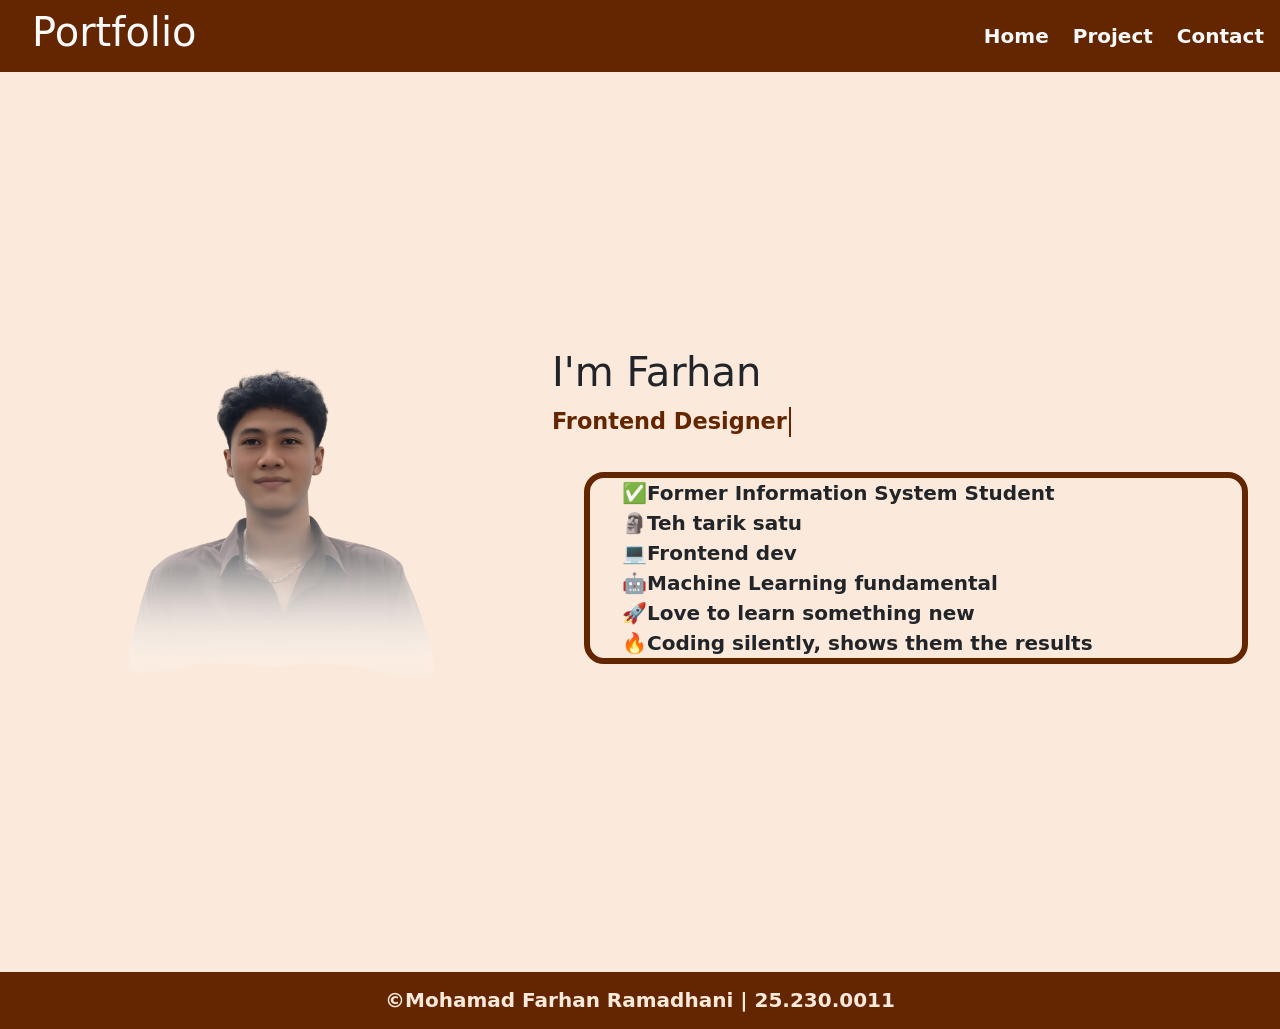
<file: index.html>
<!DOCTYPE html>
<html lang="en">
<head>
    <meta charset="UTF-8">
    <meta name="viewport" content="width=device-width, initial-scale=1.0">
    <link href="https://cdn.jsdelivr.net/npm/bootstrap@5.3.8/dist/css/bootstrap.min.css" rel="stylesheet" integrity="sha384-sRIl4kxILFvY47J16cr9ZwB07vP4J8+LH7qKQnuqkuIAvNWLzeN8tE5YBujZqJLB" crossorigin="anonymous">
    <link rel="stylesheet" href="assets/styling/style.css">
    <link rel="stylesheet" href="assets/layout/grid.css">
    <link rel="stylesheet" href="assets/layout/mobile.css">
    <link rel="icon" href="assets/img/logo.webp">
    <title>Farhan's Portfolio</title>
</head>
<body>
    <header >
            <nav class="sticky-top">
                <h1 class="ps-3 text-light">Portfolio</h1>

                <div class="menu-button" onclick="toggleMenu()">
                    <i class="bi bi-list"></i>
                </div>

                <ul class="list-unstyled" id="menuList">
                    <li><a class="text-light text-decoration-none" href="index.html">Home</a></li>
                    <li><a class="text-light text-decoration-none" href="project.html">Project</a></li>
                    <li><a class="text-light text-decoration-none" href="contact.html">Contact</a></li>
                </ul>
            </nav>
    </header>

    <main class="profile-card">
        <section class="intro">
            <img src="assets/img/ChatGPT Image Jun 16, 2026, 12_41_23 PM.tuxpi-Photoroom.png" alt="">
            <div class="bio">
                <h1>I'm Farhan</h1>
                <div class="machine">
                    <span class="line" id="line"></span><span class="cursor">&nbsp;</span>
                </div>
                <ul>
                    <li>✅Former Information System Student</li>
                    <li>🗿Teh tarik satu</li>
                    <li>💻Frontend dev</li>
                    <li>🤖Machine Learning fundamental</li>
                    <li>🚀Love to learn something new</li>
                    <li>🔥Coding silently, shows them the results</li>
                </ul>
            </div>
        </section>
    </main>



    <footer>
        &copy;Mohamad Farhan Ramadhani | 25.230.0011
    </footer>

    <script src="https://cdn.jsdelivr.net/npm/bootstrap@5.3.8/dist/js/bootstrap.bundle.min.js" integrity="sha384-FKyoEForCGlyvwx9Hj09JcYn3nv7wiPVlz7YYwJrWVcXK/BmnVDxM+D2scQbITxI" crossorigin="anonymous"></script>
    <script src="assets/js/index.js"></script>
</body>
</html>
</file>
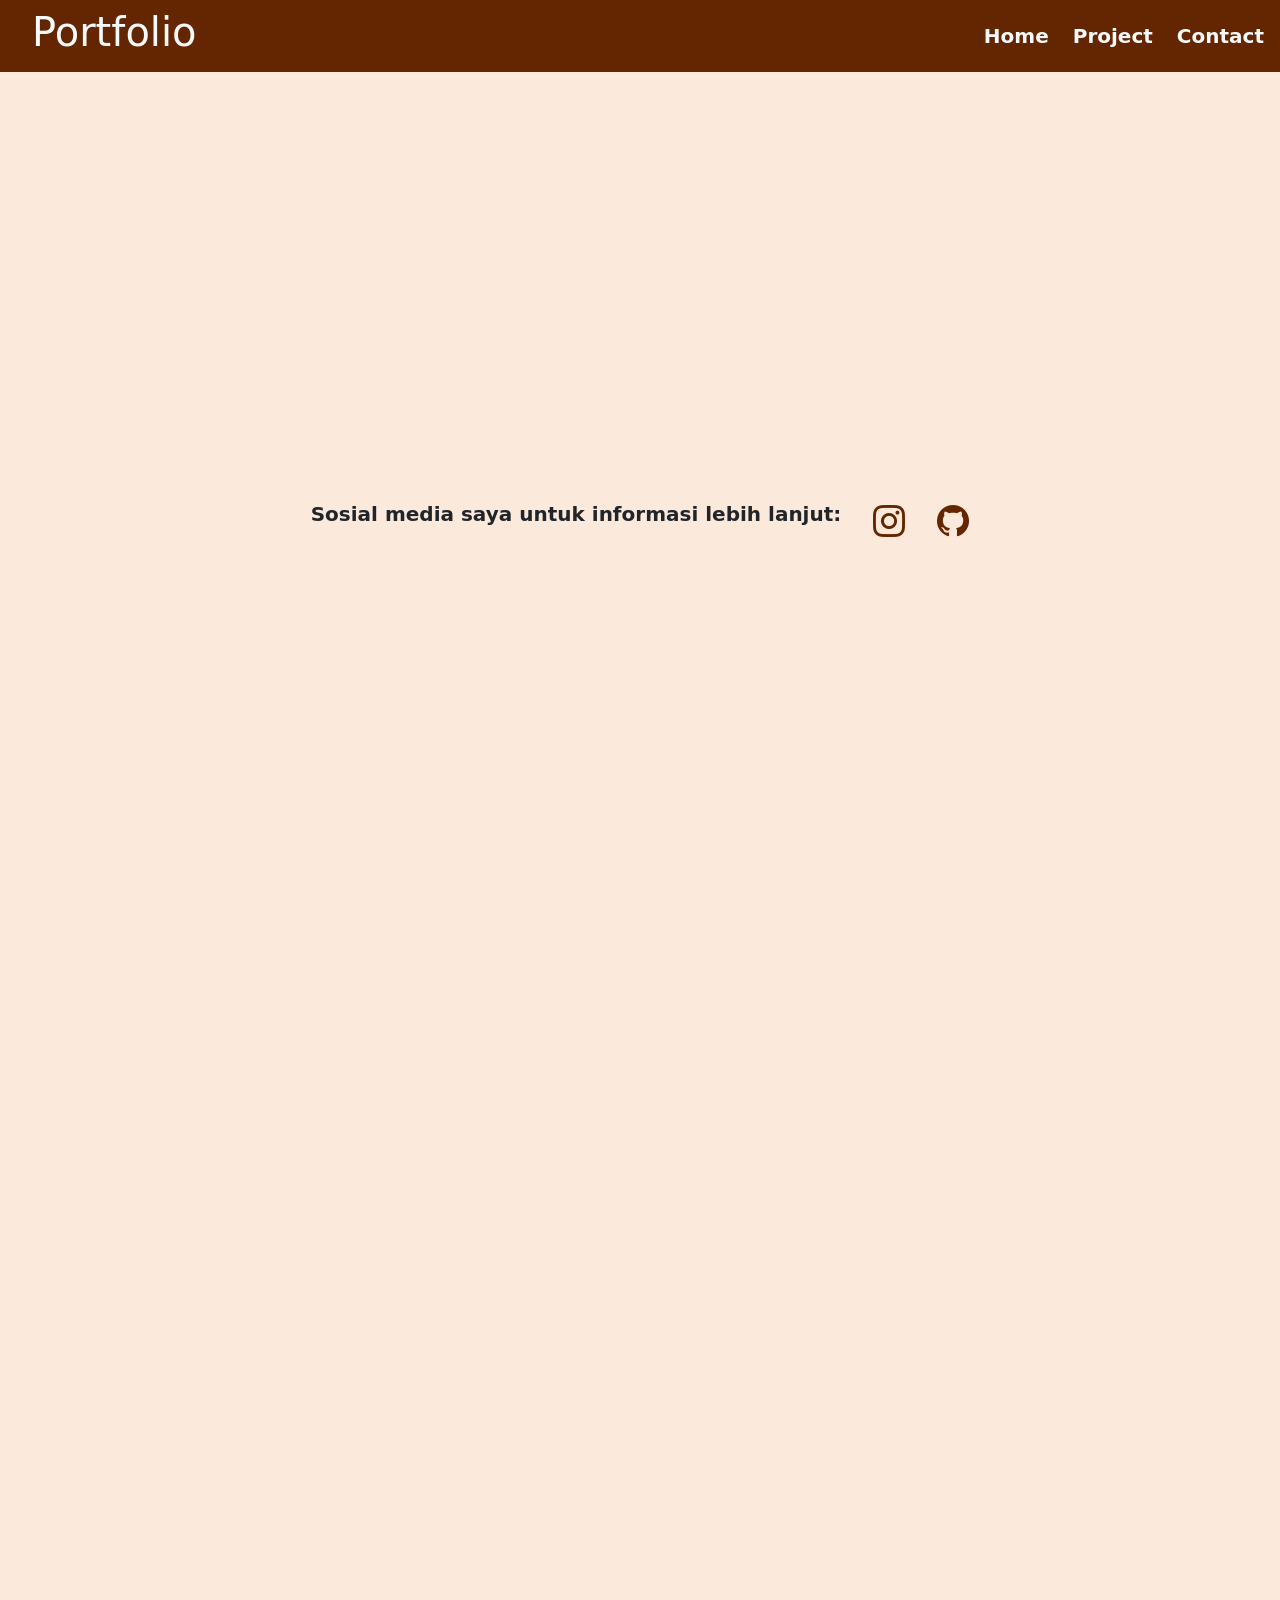
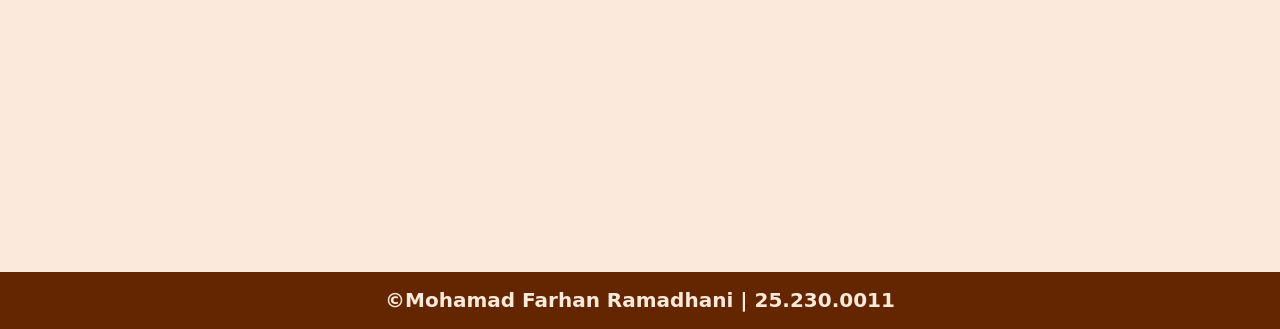
<file: contact.html>
<!DOCTYPE html>
<html lang="en">
<head>
    <meta charset="UTF-8">
    <meta name="viewport" content="width=device-width, initial-scale=1.0">
    <link href="https://cdn.jsdelivr.net/npm/bootstrap@5.3.8/dist/css/bootstrap.min.css" rel="stylesheet" integrity="sha384-sRIl4kxILFvY47J16cr9ZwB07vP4J8+LH7qKQnuqkuIAvNWLzeN8tE5YBujZqJLB" crossorigin="anonymous">
    <link rel="stylesheet" href="assets/styling/style.css">
    <link rel="stylesheet" href="assets/layout/grid.css">
    <link rel="stylesheet" href="assets/layout/mobile.css">
    <link rel="icon" href="assets/img/logo.webp">
    <title>Farhan's Portfolio</title>
</head>
<body>
    <header >
            <nav class="sticky-top">
                <h1 class="ps-3 text-light">Portfolio</h1>

                <div class="menu-button" onclick="toggleMenu()">
                    <i class="bi bi-list"></i>
                </div>

                <ul class="list-unstyled" id="menuList">
                    <li><a class="text-light text-decoration-none" href="index.html">Home</a></li>
                    <li><a class="text-light text-decoration-none" href="project.html">Project</a></li>
                    <li><a class="text-light text-decoration-none" href="contact.html">Contact</a></li>
                </ul>
            </nav>

            <main class="contact">
                <p>Sosial media saya untuk informasi lebih lanjut:</p>
                <a href="https://www.instagram.com/m.farhanra/" target="_blank" title="akun instagram"><i class="bi bi-instagram"></i></a>
                <a href="https://github.com/farhanrama95" target="_blank" title="akun github"><i class="bi bi-github"></i></a>
            </main>
    </header>

    <main>

    </main>



    <footer>
        &copy;Mohamad Farhan Ramadhani | 25.230.0011
    </footer>

    <script src="https://cdn.jsdelivr.net/npm/bootstrap@5.3.8/dist/js/bootstrap.bundle.min.js" integrity="sha384-FKyoEForCGlyvwx9Hj09JcYn3nv7wiPVlz7YYwJrWVcXK/BmnVDxM+D2scQbITxI" crossorigin="anonymous"></script>
    <script src="assets/js/index.js"></script>
</body>
</html>
</file>
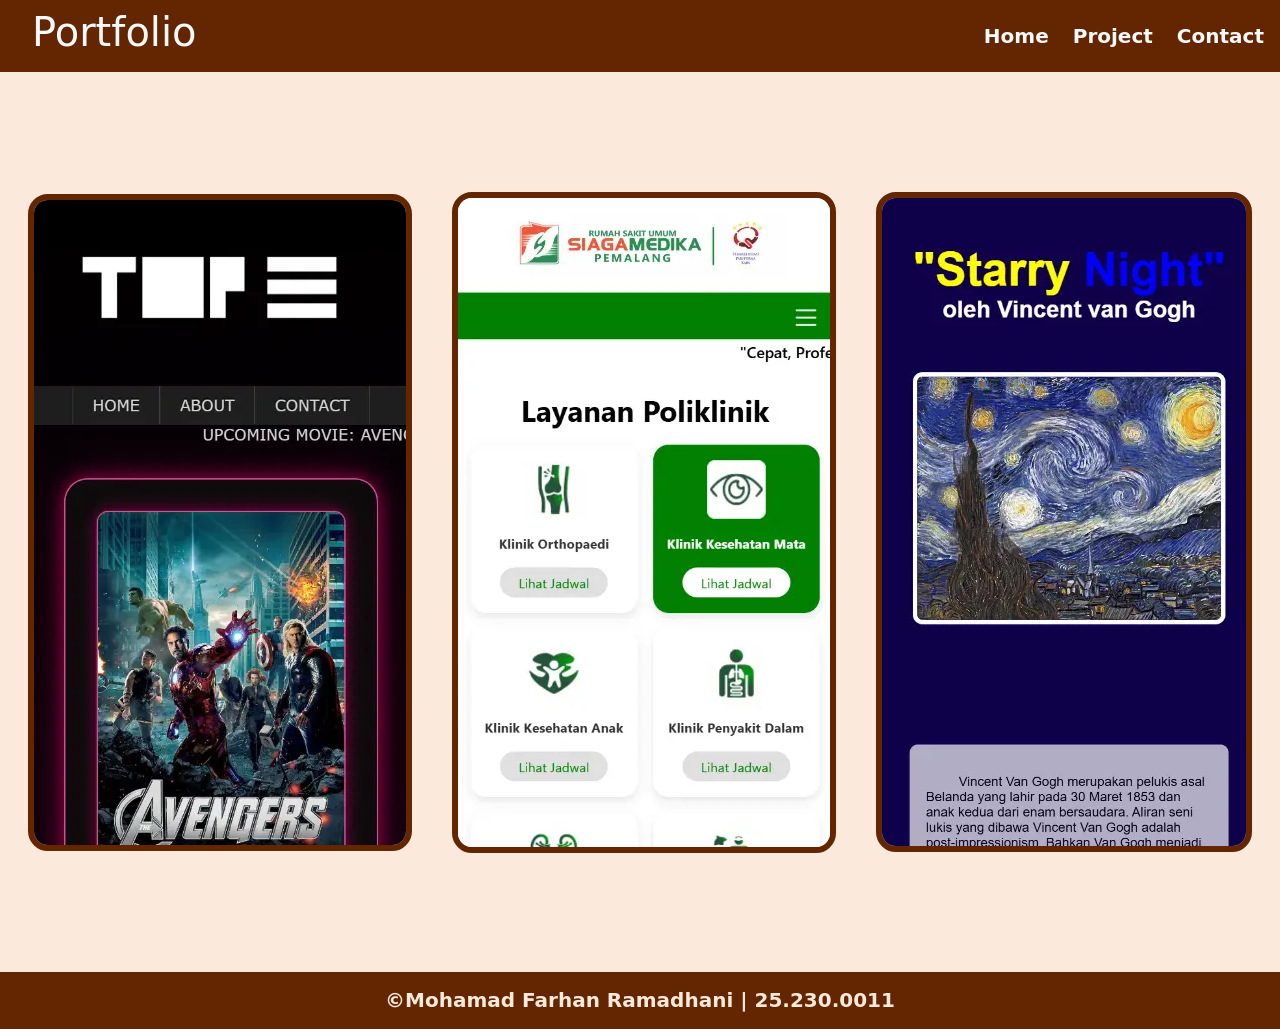
<file: project.html>
<!DOCTYPE html>
<html lang="en">
<head>
    <meta charset="UTF-8">
    <meta name="viewport" content="width=device-width, initial-scale=1.0">
    <link href="https://cdn.jsdelivr.net/npm/bootstrap@5.3.8/dist/css/bootstrap.min.css" rel="stylesheet" integrity="sha384-sRIl4kxILFvY47J16cr9ZwB07vP4J8+LH7qKQnuqkuIAvNWLzeN8tE5YBujZqJLB" crossorigin="anonymous">
    <link rel="stylesheet" href="assets/styling/style.css">
    <link rel="stylesheet" href="assets/layout/grid.css">
    <link rel="stylesheet" href="assets/layout/mobile.css">
    <link rel="icon" href="assets/img/logo.webp">
    <title>Farhan's Portfolio</title>
</head>
<body>
    <header >
            <nav class="sticky-top">
                <h1 class="ps-3 text-light">Portfolio</h1>

                <div class="menu-button" onclick="toggleMenu()">
                    <i class="bi bi-list"></i>
                </div>

                <ul class="list-unstyled" id="menuList">
                    <li><a class="text-light text-decoration-none" href="index.html">Home</a></li>
                    <li><a class="text-light text-decoration-none" href="project.html">Project</a></li>
                    <li><a class="text-light text-decoration-none" href="contact.html">Contact</a></li>
                </ul>
            </nav>
    </header>


    <main class="project-grid">
        <a href="https://top-3-avenger-movie.vercel.app">
            <img src="assets/img/Screenshot 2026-06-17 202859.webp" alt="3 top-3-avenger-movie">
        </a>
        <a href="https://uts-a-website-semantik-0011.vercel.app/">
            <img src="assets/img/Screenshot 2026-06-17 202934.webp" alt="">
        </a>
        <a href="https://website-artikel-lukisan-van-gogh-rm.vercel.app/">
            <img src="assets/img/Screenshot 2026-06-17 202956.webp" alt="">
        </a>
    </main>




    <footer>
        &copy;Mohamad Farhan Ramadhani | 25.230.0011
    </footer>

    <script src="https://cdn.jsdelivr.net/npm/bootstrap@5.3.8/dist/js/bootstrap.bundle.min.js" integrity="sha384-FKyoEForCGlyvwx9Hj09JcYn3nv7wiPVlz7YYwJrWVcXK/BmnVDxM+D2scQbITxI" crossorigin="anonymous"></script>
    <script src="assets/js/index.js"></script>
</body>
</html>
</file>
<file: assets/layout/grid.css>
body{
    height: 100vh;
    display: grid;
    grid-template-rows: auto auto auto 1fr 50px;
    grid-template-columns: 1fr 4fr 1fr;
    grid-template-areas: 
    "navbar  navbar  navbar"
    "main    main    main"
    "footer  footer  footer";
    font-weight: 600;
    font-size: 20px;
}

header{
    grid-area: navbar;
}

main{
    grid-area: main;
    height: 100vh;
}

footer{
    grid-area: footer;
    text-align: center;
    color: var(--bg-primary
    );
}
</file>
<file: assets/layout/mobile.css>
/* STYLE UNTUK CSS RESPONSIF */
/* ── RESPONSIVE 767px ke bawah ── */
@media (max-width: 767px) {

    .menu-button {
        display: block;
    }

    #menuList {
        display: none;
        flex-direction: column;
        gap: 0;
        position: absolute;
        top: 60px;
        right: 0;
        width: 200px;
        background-color: var(--bg-secondary);
        border-radius: 0 0 0 8px;
        box-shadow: -2px 4px 12px rgba(0, 0, 0, 0.4);
        padding: 0.5rem 0;
        z-index: 999;
    }

    #menuList.show {
        display: flex;
    }

    #menuList li {
        width: 100%;
    }

    #menuList li a,
    #menuList li i {
        display: block;
        padding: 0.75rem 1.25rem;
        color: #fff;
        text-decoration: none;
        transition: background 0.2s;
    }

    #menuList li a:hover {
        background-color: gray;
    }

    .profile-card{
        padding: 0;
    }

    .bio li{
        font-size: 1rem;
        margin:4px ;
    }

    .contact{
        flex-direction: column;
        font-size: 18px;
    }

    .contact a{
        flex-direction: row;
    }

    .project-grid{
        flex-direction: column;
        height: 200vh;
        justify-content: baseline;
    }

    .project-grid img{
        max-height: 50vh;
        margin: 5rem;
    }
}

@media (min-width: 768px){
    .intro {
        flex-direction: row;
        align-items: center;
        text-align: left;
    }

    .intro img {
        max-width: 40%;
        flex-shrink: 0;
    }

    .intro .bio {
        flex: 1;
    }
}
</file>
<file: assets/styling/style.css>
@import url("https://cdn.jsdelivr.net/npm/bootstrap-icons@1.13.1/font/bootstrap-icons.min.css");

body {
    height: 100vh;
    box-sizing: border-box;
    background: var(--bg-primary);
}

:root {
    --bg-primary: rgb(251, 233, 219);
    --bg-secondary: rgb(100, 38, 0);
}

/* ── NAVBAR ── */
nav {
    background: var(--bg-secondary);
    position: sticky;
    top: 0;
    z-index: 1000;
    display: flex;
    justify-content: space-between;
    align-items: center;
    padding: 0.5rem 1rem;
}

/* hover pada navbar */
nav ul a:hover {
    background-color: gray;
}

/* ── HAMBURGER BUTTON ── */
.menu-button {
    color: white;
    font-size: 30px;
    display: none;
    cursor: pointer;
}

/* ── MENU LIST (desktop) ── */
#menuList {
    display: flex;
    list-style: none;
    gap: 1.5rem;
    margin: 0;
    padding: 0;
    align-items: center;
}


/* ── PROFILE CARD ── */
.profile-card{
    display: flex;
    align-items: center;
    justify-content: center;
    flex-direction: column;
    padding: auto;
    min-height: 90vh;
}

.profile-card img {
    height: auto;
    max-width: 100%;
    margin: 20px;
    padding: 10px;
    -webkit-mask-image: linear-gradient(to bottom, rgb(255, 255, 255) 60%, transparent 100%);
    mask-image: linear-gradient(to bottom, rgb(212, 212, 212) 60%, transparent 100%);
}

/* ── PROJECT GRID ── */
.project-grid {
    grid-area: main;
}

/* EFEK TEKS */
.machine {
    color: var(--bg-secondary);
    max-width: 600px;
  }
 
  .line {
    font-size: 1.4rem;
    line-height: 1.6;
    white-space: pre-wrap;
  }
 
  .cursor {
    display: inline-block;
    width: 2px;
    background: var(--bg-secondary);
    margin-left: 2px;
    animation: blink 0.8s steps(1) infinite;
  }
 
  @keyframes blink {
    50% { opacity: 0; }
  }

  /* default: mobile, gambar di atas bio di bawah */
.intro {
    display: flex;
    flex-direction: column;
    align-items: center;
    text-align: center;
}

.profile-card ul{
    display: flex;
    flex-direction: column;
    list-style: none;
    text-align: left;
    margin: 2rem;
    border: 6px solid var(--bg-secondary);
    border-radius: 20px;

}

.contact{
    display: flex;
    justify-content: center;
    align-items: center;
    gap: 2rem;
}
.contact i{
    font-size: 2rem;
    color: var(--bg-secondary);
}

.project-grid{
    display: flex;
    align-items: center;
    justify-content: center;
}

.project-grid img{
    height: auto;
    min-width: 20vh;
    gap:2rem;
    margin: 20px;
    border:6px solid var(--bg-secondary) ;
    border-radius: 20px;
}

.jdl{
    text-align: center;
    gap: 2rem;
}

footer{
    background-color: var(--bg-secondary);
    height: 1.5cm;
    align-items: center;
    justify-content: center;
    display: flex;
}
</file>
